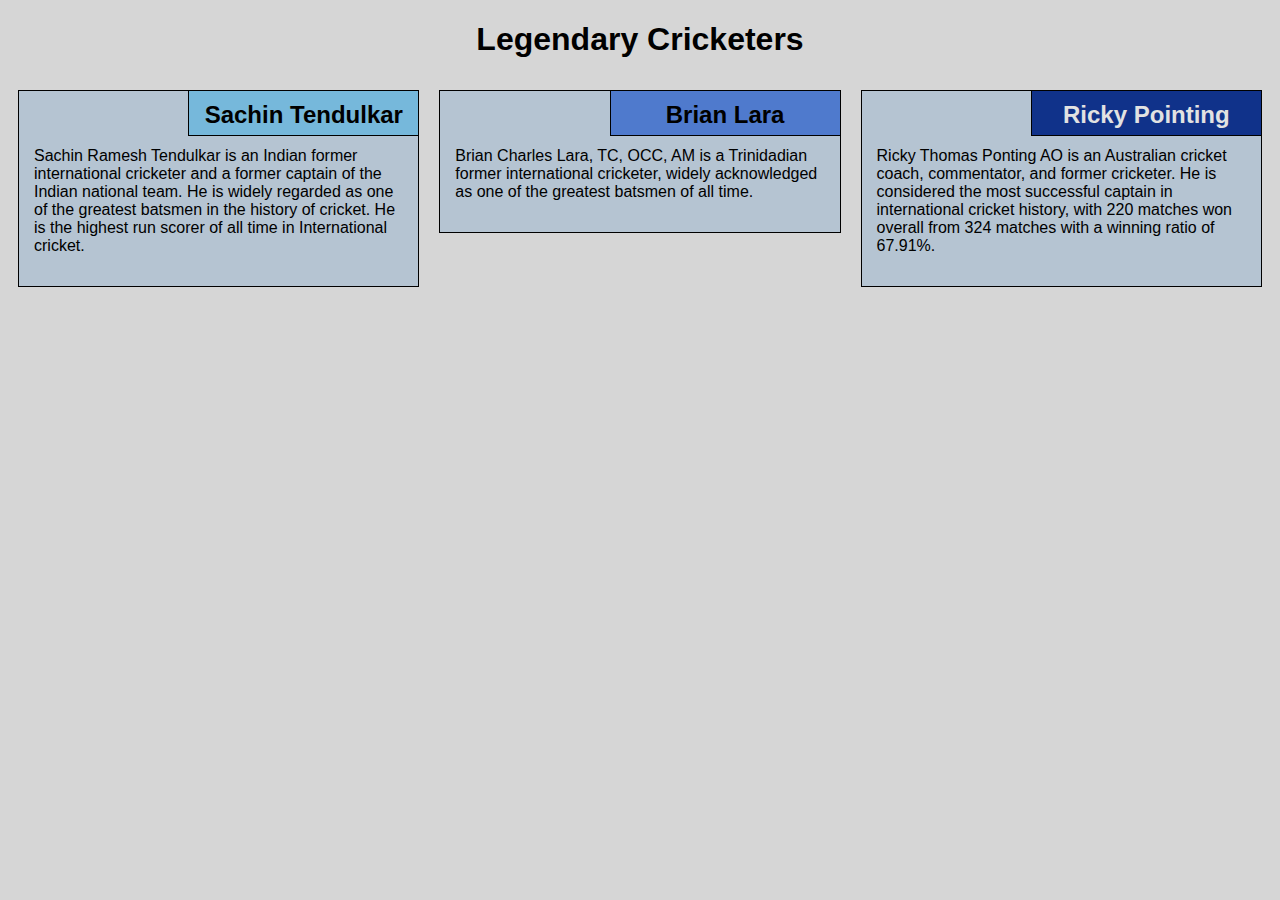
<file: module2_solution/index.html>
<!DOCTYPE html>
<html lang="en">

<head>
    <meta charset="utf-8">
    <meta name="viewport" content="width=device-width, initial-scale=1">
    <title>Assignment Solution for Module 2</title>
    <link rel="stylesheet" href="css/style.css">
</head>

<body>
    <h1>Legendary Cricketers</h1>
    <div class="row">
        <div class="col-lg-4 col-md-6 col-sm-12">
            <section class="sachin">
                <h2>Sachin Tendulkar</h2>
                <p>
                    Sachin Ramesh Tendulkar is an Indian former international cricketer and a former captain of the
                    Indian national team. He is widely regarded as one of the greatest batsmen in the history of
                    cricket. He is the highest run scorer of all time in International cricket.
                </p>
            </section>
        </div>
        <div class="col-lg-4 col-md-6 col-sm-12">
            <section class="lara">
                <h2>Brian Lara</h2>
                <p>
                    Brian Charles Lara, TC, OCC, AM is a Trinidadian former international cricketer, widely acknowledged
                    as one of the greatest batsmen of all time.
                </p>
            </section>
        </div>
        <div class="col-lg-4 col-md-12 col-sm-12">
            <section class="pointing">
                <h2>Ricky Pointing</h2>
                <p>
                    Ricky Thomas Ponting AO is an Australian cricket coach, commentator, and former cricketer. He is
                    considered the most successful captain in international cricket history, with 220 matches won
                    overall from 324 matches with a winning ratio of 67.91%.
                </p>
            </section>
        </div>
    </div>
</body>

</html>
</file>
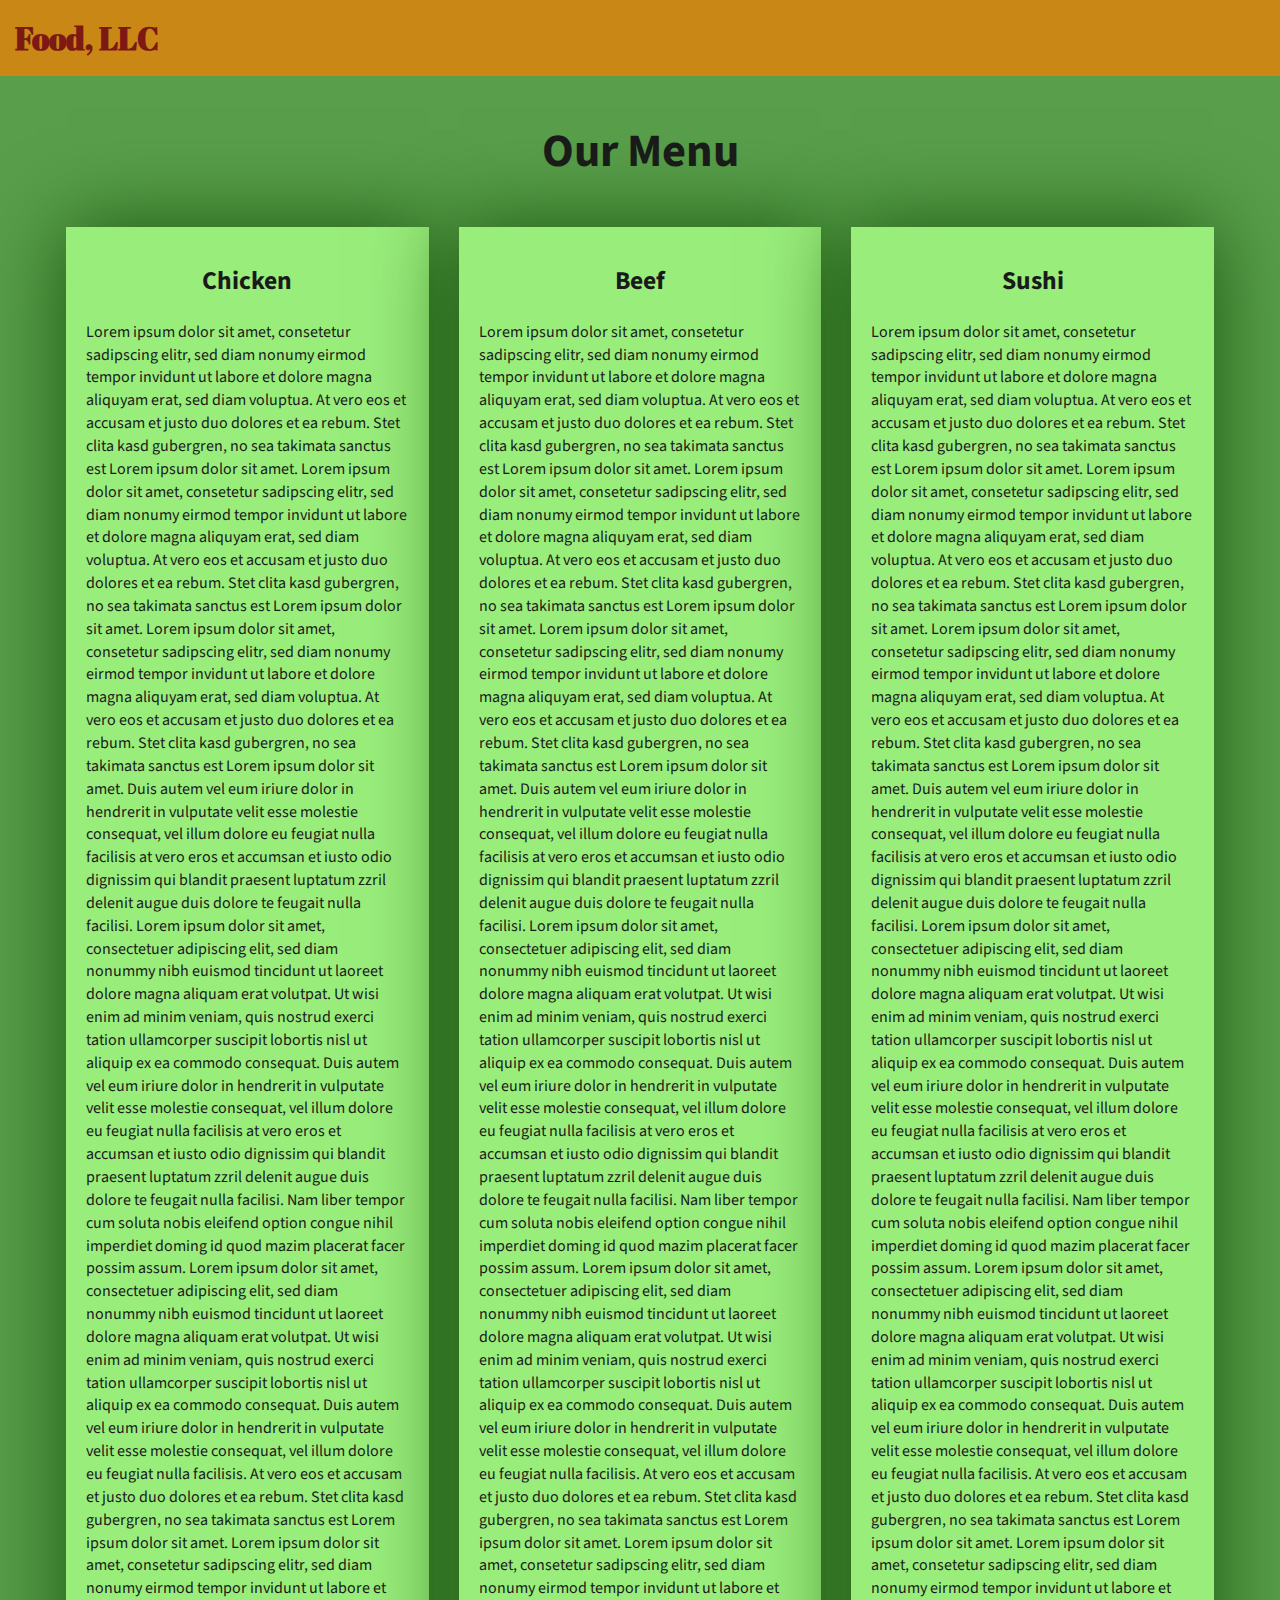
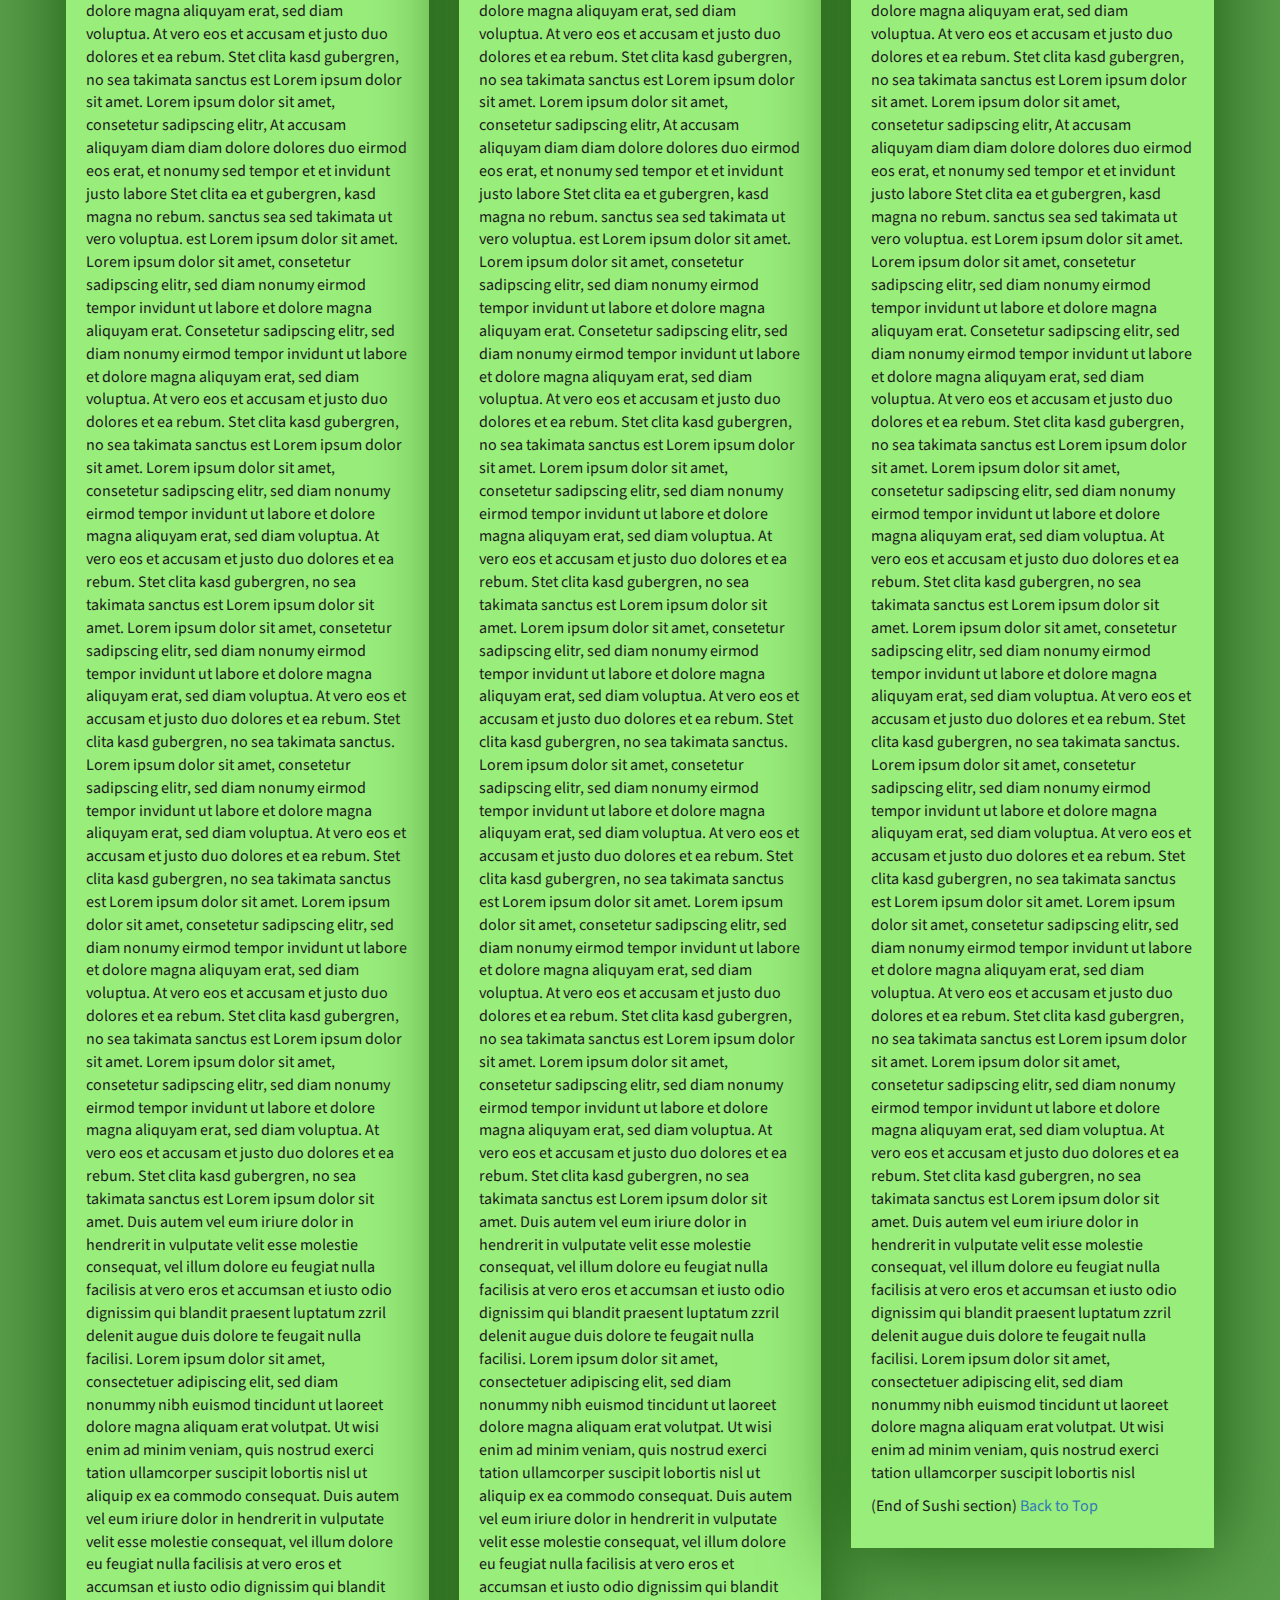
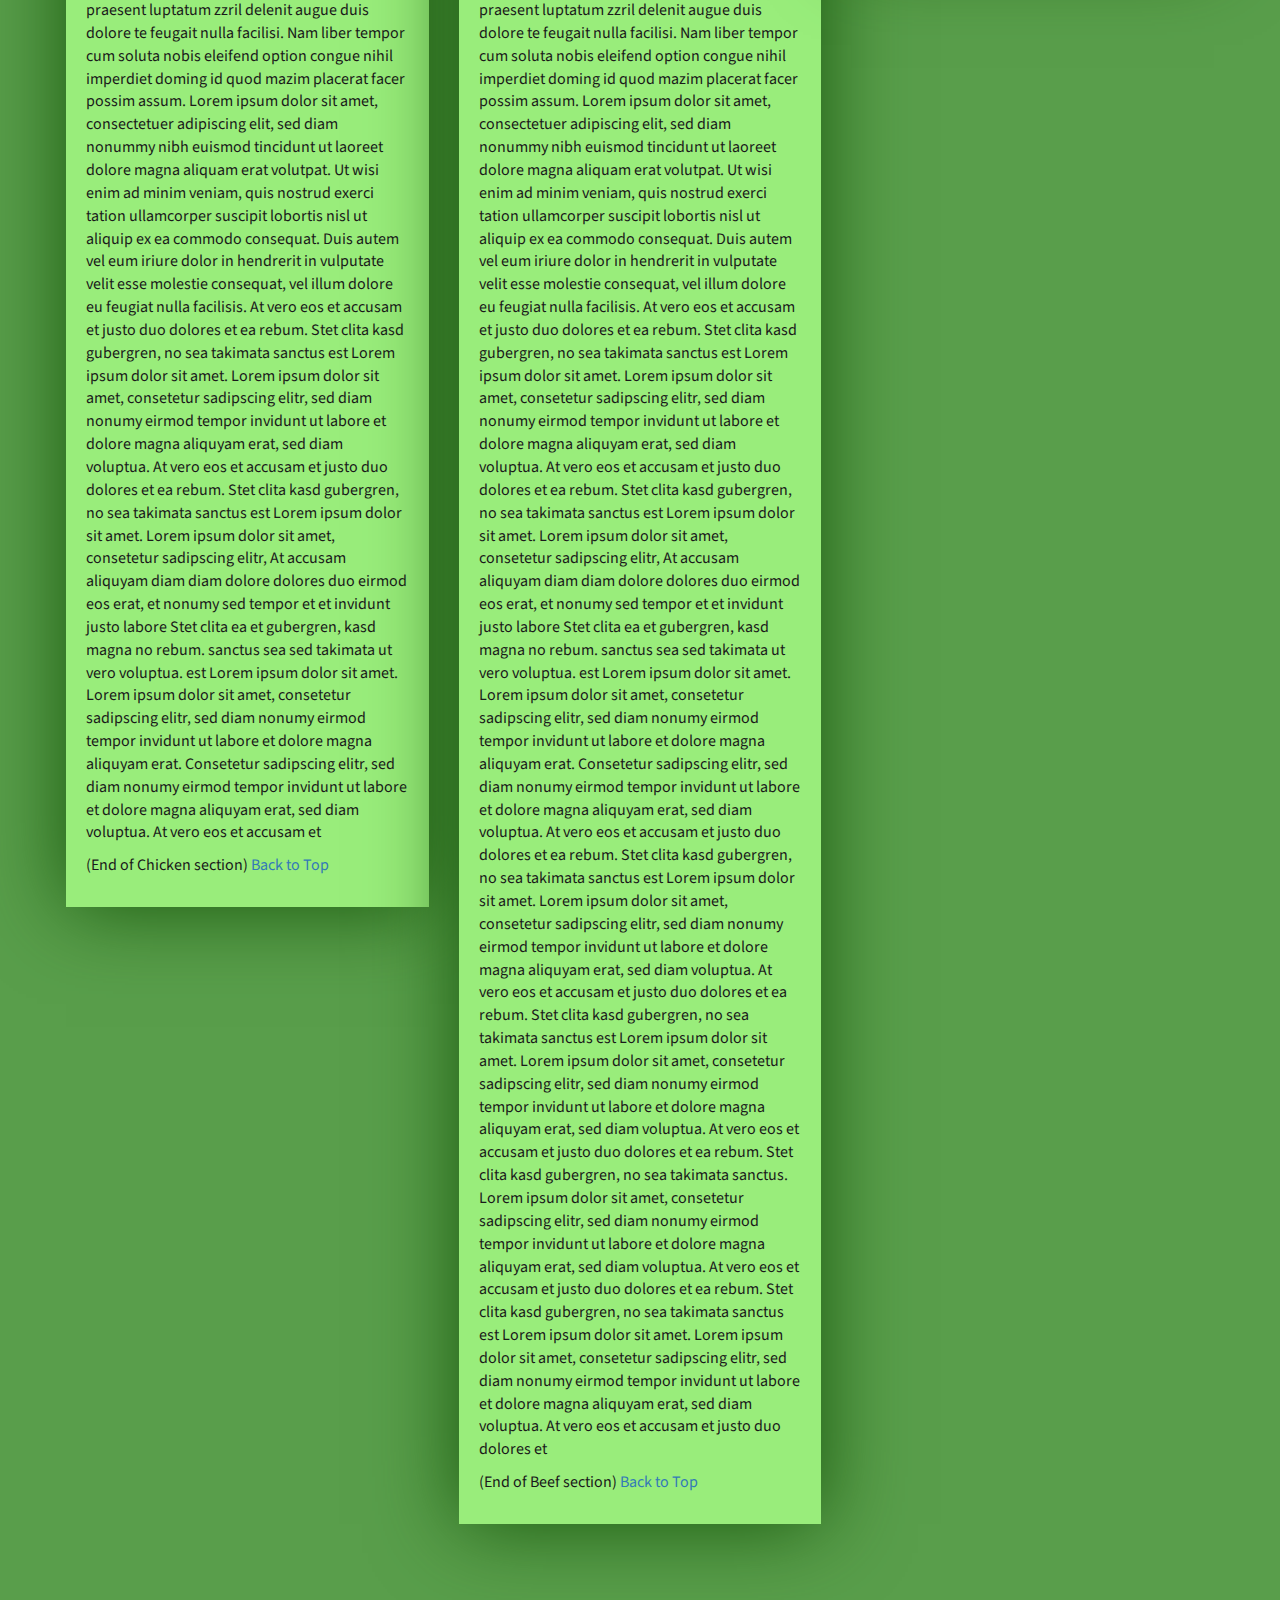
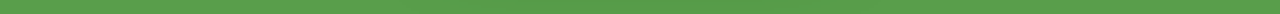
<file: module3_solution/index.html>
<!DOCTYPE html>
<html lang="zxx">

<head>
    <meta charset="utf-8">
    <meta http-equiv="X-UA-Compatible" content="IE=edge">
    <meta name="viewport" content="width=device-width, initial-scale=1">
    <title>Assignment Solution for Module 3</title>
    <link rel="stylesheet" href="css/bootstrap.min.css">
    <link rel="stylesheet" href="css/styles.css">
    <link href="https://fonts.googleapis.com/css?family=Source+Sans+Pro" rel="stylesheet">
    <link href="https://fonts.googleapis.com/css?family=Abril+Fatface" rel="stylesheet">

    <!-- HTML5 shim and Respond.js for IE8 support of HTML5 elements and media queries -->
    <!-- WARNING: Respond.js doesn't work if you view the page via file:// -->
    <!--[if lt IE 9]>
      <script src="https://oss.maxcdn.com/html5shiv/3.7.2/html5shiv.min.js"></script>
      <script src="https://oss.maxcdn.com/respond/1.4.2/respond.min.js"></script>
    <![endif]-->
</head>

<body>
    <header>
        <nav id="header-nav" class="navbar navbar-default">
            <div class="container-fluid">
                <div class="navbar-header">
                    <div class="navbar-brand">
                        <a href="index.html"><h1>Food, LLC</h1></a>
                    </div>

                    <button type="button" class="navbar-toggle collapsed visible-xs" data-toggle="collapse" data-target="#collapsable-nav" aria-expanded="false">
                        <span class="sr-only">Toggle navigation</span>
                        <span class="icon-bar"></span>
                        <span class="icon-bar"></span>
                        <span class="icon-bar"></span>
                    </button>
                </div>

                <div id="collapsable-nav" class="collapse navbar-collapse">
                    <ul id="nav-list" class="nav navbar-nav navbar-right visible-xs text-center">
                        <li>
                            <a href="#chicken-tile"><br class="hidden-xs"> Chicken</a>
                        </li>
                        <li>
                            <a href="#beef-tile"><br class="hidden-xs"> Beef</a>
                        </li>
                        <li>
                            <a href="#sushi-tile"><br class="hidden-xs"> Sushi</a>
                        </li>
                    </ul>
                </div>
            </div>
        </nav>
    </header>

    <div id="main-content" class="container">
        <h2 id="top-heading" class="text-center">Our Menu</h2>
        <div id="home-tiles" class="row">
            <div class="col-md-4 col-sm-6 col-xs-12">
                <div id="chicken-tile">
                    <section>
                        <h3 class="text-center">Chicken</h3>
                        <p>
                            Lorem ipsum dolor sit amet, consetetur sadipscing elitr, sed diam nonumy eirmod tempor invidunt ut labore et dolore magna aliquyam erat, sed diam voluptua. At vero eos et accusam et justo duo dolores et ea rebum. Stet clita kasd gubergren, no sea takimata
                            sanctus est Lorem ipsum dolor sit amet. Lorem ipsum dolor sit amet, consetetur sadipscing elitr, sed diam nonumy eirmod tempor invidunt ut labore et dolore magna aliquyam erat, sed diam voluptua. At vero eos et accusam et justo
                            duo dolores et ea rebum. Stet clita kasd gubergren, no sea takimata sanctus est Lorem ipsum dolor sit amet. Lorem ipsum dolor sit amet, consetetur sadipscing elitr, sed diam nonumy eirmod tempor invidunt ut labore et dolore
                            magna aliquyam erat, sed diam voluptua. At vero eos et accusam et justo duo dolores et ea rebum. Stet clita kasd gubergren, no sea takimata sanctus est Lorem ipsum dolor sit amet. Duis autem vel eum iriure dolor in hendrerit
                            in vulputate velit esse molestie consequat, vel illum dolore eu feugiat nulla facilisis at vero eros et accumsan et iusto odio dignissim qui blandit praesent luptatum zzril delenit augue duis dolore te feugait nulla facilisi.
                            Lorem ipsum dolor sit amet, consectetuer adipiscing elit, sed diam nonummy nibh euismod tincidunt ut laoreet dolore magna aliquam erat volutpat. Ut wisi enim ad minim veniam, quis nostrud exerci tation ullamcorper suscipit
                            lobortis nisl ut aliquip ex ea commodo consequat. Duis autem vel eum iriure dolor in hendrerit in vulputate velit esse molestie consequat, vel illum dolore eu feugiat nulla facilisis at vero eros et accumsan et iusto odio dignissim
                            qui blandit praesent luptatum zzril delenit augue duis dolore te feugait nulla facilisi. Nam liber tempor cum soluta nobis eleifend option congue nihil imperdiet doming id quod mazim placerat facer possim assum. Lorem ipsum
                            dolor sit amet, consectetuer adipiscing elit, sed diam nonummy nibh euismod tincidunt ut laoreet dolore magna aliquam erat volutpat. Ut wisi enim ad minim veniam, quis nostrud exerci tation ullamcorper suscipit lobortis nisl
                            ut aliquip ex ea commodo consequat. Duis autem vel eum iriure dolor in hendrerit in vulputate velit esse molestie consequat, vel illum dolore eu feugiat nulla facilisis. At vero eos et accusam et justo duo dolores et ea rebum.
                            Stet clita kasd gubergren, no sea takimata sanctus est Lorem ipsum dolor sit amet. Lorem ipsum dolor sit amet, consetetur sadipscing elitr, sed diam nonumy eirmod tempor invidunt ut labore et dolore magna aliquyam erat, sed
                            diam voluptua. At vero eos et accusam et justo duo dolores et ea rebum. Stet clita kasd gubergren, no sea takimata sanctus est Lorem ipsum dolor sit amet. Lorem ipsum dolor sit amet, consetetur sadipscing elitr, At accusam
                            aliquyam diam diam dolore dolores duo eirmod eos erat, et nonumy sed tempor et et invidunt justo labore Stet clita ea et gubergren, kasd magna no rebum. sanctus sea sed takimata ut vero voluptua. est Lorem ipsum dolor sit amet.
                            Lorem ipsum dolor sit amet, consetetur sadipscing elitr, sed diam nonumy eirmod tempor invidunt ut labore et dolore magna aliquyam erat. Consetetur sadipscing elitr, sed diam nonumy eirmod tempor invidunt ut labore et dolore
                            magna aliquyam erat, sed diam voluptua. At vero eos et accusam et justo duo dolores et ea rebum. Stet clita kasd gubergren, no sea takimata sanctus est Lorem ipsum dolor sit amet. Lorem ipsum dolor sit amet, consetetur sadipscing
                            elitr, sed diam nonumy eirmod tempor invidunt ut labore et dolore magna aliquyam erat, sed diam voluptua. At vero eos et accusam et justo duo dolores et ea rebum. Stet clita kasd gubergren, no sea takimata sanctus est Lorem
                            ipsum dolor sit amet. Lorem ipsum dolor sit amet, consetetur sadipscing elitr, sed diam nonumy eirmod tempor invidunt ut labore et dolore magna aliquyam erat, sed diam voluptua. At vero eos et accusam et justo duo dolores et
                            ea rebum. Stet clita kasd gubergren, no sea takimata sanctus. Lorem ipsum dolor sit amet, consetetur sadipscing elitr, sed diam nonumy eirmod tempor invidunt ut labore et dolore magna aliquyam erat, sed diam voluptua. At vero
                            eos et accusam et justo duo dolores et ea rebum. Stet clita kasd gubergren, no sea takimata sanctus est Lorem ipsum dolor sit amet. Lorem ipsum dolor sit amet, consetetur sadipscing elitr, sed diam nonumy eirmod tempor invidunt
                            ut labore et dolore magna aliquyam erat, sed diam voluptua. At vero eos et accusam et justo duo dolores et ea rebum. Stet clita kasd gubergren, no sea takimata sanctus est Lorem ipsum dolor sit amet. Lorem ipsum dolor sit amet,
                            consetetur sadipscing elitr, sed diam nonumy eirmod tempor invidunt ut labore et dolore magna aliquyam erat, sed diam voluptua. At vero eos et accusam et justo duo dolores et ea rebum. Stet clita kasd gubergren, no sea takimata
                            sanctus est Lorem ipsum dolor sit amet. Duis autem vel eum iriure dolor in hendrerit in vulputate velit esse molestie consequat, vel illum dolore eu feugiat nulla facilisis at vero eros et accumsan et iusto odio dignissim qui
                            blandit praesent luptatum zzril delenit augue duis dolore te feugait nulla facilisi. Lorem ipsum dolor sit amet, consectetuer adipiscing elit, sed diam nonummy nibh euismod tincidunt ut laoreet dolore magna aliquam erat volutpat.
                            Ut wisi enim ad minim veniam, quis nostrud exerci tation ullamcorper suscipit lobortis nisl ut aliquip ex ea commodo consequat. Duis autem vel eum iriure dolor in hendrerit in vulputate velit esse molestie consequat, vel illum
                            dolore eu feugiat nulla facilisis at vero eros et accumsan et iusto odio dignissim qui blandit praesent luptatum zzril delenit augue duis dolore te feugait nulla facilisi. Nam liber tempor cum soluta nobis eleifend option congue
                            nihil imperdiet doming id quod mazim placerat facer possim assum. Lorem ipsum dolor sit amet, consectetuer adipiscing elit, sed diam nonummy nibh euismod tincidunt ut laoreet dolore magna aliquam erat volutpat. Ut wisi enim
                            ad minim veniam, quis nostrud exerci tation ullamcorper suscipit lobortis nisl ut aliquip ex ea commodo consequat. Duis autem vel eum iriure dolor in hendrerit in vulputate velit esse molestie consequat, vel illum dolore eu
                            feugiat nulla facilisis. At vero eos et accusam et justo duo dolores et ea rebum. Stet clita kasd gubergren, no sea takimata sanctus est Lorem ipsum dolor sit amet. Lorem ipsum dolor sit amet, consetetur sadipscing elitr, sed
                            diam nonumy eirmod tempor invidunt ut labore et dolore magna aliquyam erat, sed diam voluptua. At vero eos et accusam et justo duo dolores et ea rebum. Stet clita kasd gubergren, no sea takimata sanctus est Lorem ipsum dolor
                            sit amet. Lorem ipsum dolor sit amet, consetetur sadipscing elitr, At accusam aliquyam diam diam dolore dolores duo eirmod eos erat, et nonumy sed tempor et et invidunt justo labore Stet clita ea et gubergren, kasd magna no
                            rebum. sanctus sea sed takimata ut vero voluptua. est Lorem ipsum dolor sit amet. Lorem ipsum dolor sit amet, consetetur sadipscing elitr, sed diam nonumy eirmod tempor invidunt ut labore et dolore magna aliquyam erat. Consetetur
                            sadipscing elitr, sed diam nonumy eirmod tempor invidunt ut labore et dolore magna aliquyam erat, sed diam voluptua. At vero eos et accusam et
                        </p>
                        <p>
                            (End of Chicken section) <a href="#top-heading">Back to Top</a>
                        </p>
                    </section>
                </div>
            </div>
            <div class="col-md-4 col-sm-6 col-xs-12">
                <div id="beef-tile">
                    <section>
                        <h3 class="text-center">Beef</h3>
                        <p>
                            Lorem ipsum dolor sit amet, consetetur sadipscing elitr, sed diam nonumy eirmod tempor invidunt ut labore et dolore magna aliquyam erat, sed diam voluptua. At vero eos et accusam et justo duo dolores et ea rebum. Stet clita kasd gubergren, no sea takimata
                            sanctus est Lorem ipsum dolor sit amet. Lorem ipsum dolor sit amet, consetetur sadipscing elitr, sed diam nonumy eirmod tempor invidunt ut labore et dolore magna aliquyam erat, sed diam voluptua. At vero eos et accusam et justo
                            duo dolores et ea rebum. Stet clita kasd gubergren, no sea takimata sanctus est Lorem ipsum dolor sit amet. Lorem ipsum dolor sit amet, consetetur sadipscing elitr, sed diam nonumy eirmod tempor invidunt ut labore et dolore
                            magna aliquyam erat, sed diam voluptua. At vero eos et accusam et justo duo dolores et ea rebum. Stet clita kasd gubergren, no sea takimata sanctus est Lorem ipsum dolor sit amet. Duis autem vel eum iriure dolor in hendrerit
                            in vulputate velit esse molestie consequat, vel illum dolore eu feugiat nulla facilisis at vero eros et accumsan et iusto odio dignissim qui blandit praesent luptatum zzril delenit augue duis dolore te feugait nulla facilisi.
                            Lorem ipsum dolor sit amet, consectetuer adipiscing elit, sed diam nonummy nibh euismod tincidunt ut laoreet dolore magna aliquam erat volutpat. Ut wisi enim ad minim veniam, quis nostrud exerci tation ullamcorper suscipit
                            lobortis nisl ut aliquip ex ea commodo consequat. Duis autem vel eum iriure dolor in hendrerit in vulputate velit esse molestie consequat, vel illum dolore eu feugiat nulla facilisis at vero eros et accumsan et iusto odio dignissim
                            qui blandit praesent luptatum zzril delenit augue duis dolore te feugait nulla facilisi. Nam liber tempor cum soluta nobis eleifend option congue nihil imperdiet doming id quod mazim placerat facer possim assum. Lorem ipsum
                            dolor sit amet, consectetuer adipiscing elit, sed diam nonummy nibh euismod tincidunt ut laoreet dolore magna aliquam erat volutpat. Ut wisi enim ad minim veniam, quis nostrud exerci tation ullamcorper suscipit lobortis nisl
                            ut aliquip ex ea commodo consequat. Duis autem vel eum iriure dolor in hendrerit in vulputate velit esse molestie consequat, vel illum dolore eu feugiat nulla facilisis. At vero eos et accusam et justo duo dolores et ea rebum.
                            Stet clita kasd gubergren, no sea takimata sanctus est Lorem ipsum dolor sit amet. Lorem ipsum dolor sit amet, consetetur sadipscing elitr, sed diam nonumy eirmod tempor invidunt ut labore et dolore magna aliquyam erat, sed
                            diam voluptua. At vero eos et accusam et justo duo dolores et ea rebum. Stet clita kasd gubergren, no sea takimata sanctus est Lorem ipsum dolor sit amet. Lorem ipsum dolor sit amet, consetetur sadipscing elitr, At accusam
                            aliquyam diam diam dolore dolores duo eirmod eos erat, et nonumy sed tempor et et invidunt justo labore Stet clita ea et gubergren, kasd magna no rebum. sanctus sea sed takimata ut vero voluptua. est Lorem ipsum dolor sit amet.
                            Lorem ipsum dolor sit amet, consetetur sadipscing elitr, sed diam nonumy eirmod tempor invidunt ut labore et dolore magna aliquyam erat. Consetetur sadipscing elitr, sed diam nonumy eirmod tempor invidunt ut labore et dolore
                            magna aliquyam erat, sed diam voluptua. At vero eos et accusam et justo duo dolores et ea rebum. Stet clita kasd gubergren, no sea takimata sanctus est Lorem ipsum dolor sit amet. Lorem ipsum dolor sit amet, consetetur sadipscing
                            elitr, sed diam nonumy eirmod tempor invidunt ut labore et dolore magna aliquyam erat, sed diam voluptua. At vero eos et accusam et justo duo dolores et ea rebum. Stet clita kasd gubergren, no sea takimata sanctus est Lorem
                            ipsum dolor sit amet. Lorem ipsum dolor sit amet, consetetur sadipscing elitr, sed diam nonumy eirmod tempor invidunt ut labore et dolore magna aliquyam erat, sed diam voluptua. At vero eos et accusam et justo duo dolores et
                            ea rebum. Stet clita kasd gubergren, no sea takimata sanctus. Lorem ipsum dolor sit amet, consetetur sadipscing elitr, sed diam nonumy eirmod tempor invidunt ut labore et dolore magna aliquyam erat, sed diam voluptua. At vero
                            eos et accusam et justo duo dolores et ea rebum. Stet clita kasd gubergren, no sea takimata sanctus est Lorem ipsum dolor sit amet. Lorem ipsum dolor sit amet, consetetur sadipscing elitr, sed diam nonumy eirmod tempor invidunt
                            ut labore et dolore magna aliquyam erat, sed diam voluptua. At vero eos et accusam et justo duo dolores et ea rebum. Stet clita kasd gubergren, no sea takimata sanctus est Lorem ipsum dolor sit amet. Lorem ipsum dolor sit amet,
                            consetetur sadipscing elitr, sed diam nonumy eirmod tempor invidunt ut labore et dolore magna aliquyam erat, sed diam voluptua. At vero eos et accusam et justo duo dolores et ea rebum. Stet clita kasd gubergren, no sea takimata
                            sanctus est Lorem ipsum dolor sit amet. Duis autem vel eum iriure dolor in hendrerit in vulputate velit esse molestie consequat, vel illum dolore eu feugiat nulla facilisis at vero eros et accumsan et iusto odio dignissim qui
                            blandit praesent luptatum zzril delenit augue duis dolore te feugait nulla facilisi. Lorem ipsum dolor sit amet, consectetuer adipiscing elit, sed diam nonummy nibh euismod tincidunt ut laoreet dolore magna aliquam erat volutpat.
                            Ut wisi enim ad minim veniam, quis nostrud exerci tation ullamcorper suscipit lobortis nisl ut aliquip ex ea commodo consequat. Duis autem vel eum iriure dolor in hendrerit in vulputate velit esse molestie consequat, vel illum
                            dolore eu feugiat nulla facilisis at vero eros et accumsan et iusto odio dignissim qui blandit praesent luptatum zzril delenit augue duis dolore te feugait nulla facilisi. Nam liber tempor cum soluta nobis eleifend option congue
                            nihil imperdiet doming id quod mazim placerat facer possim assum. Lorem ipsum dolor sit amet, consectetuer adipiscing elit, sed diam nonummy nibh euismod tincidunt ut laoreet dolore magna aliquam erat volutpat. Ut wisi enim
                            ad minim veniam, quis nostrud exerci tation ullamcorper suscipit lobortis nisl ut aliquip ex ea commodo consequat. Duis autem vel eum iriure dolor in hendrerit in vulputate velit esse molestie consequat, vel illum dolore eu
                            feugiat nulla facilisis. At vero eos et accusam et justo duo dolores et ea rebum. Stet clita kasd gubergren, no sea takimata sanctus est Lorem ipsum dolor sit amet. Lorem ipsum dolor sit amet, consetetur sadipscing elitr, sed
                            diam nonumy eirmod tempor invidunt ut labore et dolore magna aliquyam erat, sed diam voluptua. At vero eos et accusam et justo duo dolores et ea rebum. Stet clita kasd gubergren, no sea takimata sanctus est Lorem ipsum dolor
                            sit amet. Lorem ipsum dolor sit amet, consetetur sadipscing elitr, At accusam aliquyam diam diam dolore dolores duo eirmod eos erat, et nonumy sed tempor et et invidunt justo labore Stet clita ea et gubergren, kasd magna no
                            rebum. sanctus sea sed takimata ut vero voluptua. est Lorem ipsum dolor sit amet. Lorem ipsum dolor sit amet, consetetur sadipscing elitr, sed diam nonumy eirmod tempor invidunt ut labore et dolore magna aliquyam erat. Consetetur
                            sadipscing elitr, sed diam nonumy eirmod tempor invidunt ut labore et dolore magna aliquyam erat, sed diam voluptua. At vero eos et accusam et justo duo dolores et ea rebum. Stet clita kasd gubergren, no sea takimata sanctus
                            est Lorem ipsum dolor sit amet. Lorem ipsum dolor sit amet, consetetur sadipscing elitr, sed diam nonumy eirmod tempor invidunt ut labore et dolore magna aliquyam erat, sed diam voluptua. At vero eos et accusam et justo duo
                            dolores et ea rebum. Stet clita kasd gubergren, no sea takimata sanctus est Lorem ipsum dolor sit amet. Lorem ipsum dolor sit amet, consetetur sadipscing elitr, sed diam nonumy eirmod tempor invidunt ut labore et dolore magna
                            aliquyam erat, sed diam voluptua. At vero eos et accusam et justo duo dolores et ea rebum. Stet clita kasd gubergren, no sea takimata sanctus. Lorem ipsum dolor sit amet, consetetur sadipscing elitr, sed diam nonumy eirmod
                            tempor invidunt ut labore et dolore magna aliquyam erat, sed diam voluptua. At vero eos et accusam et justo duo dolores et ea rebum. Stet clita kasd gubergren, no sea takimata sanctus est Lorem ipsum dolor sit amet. Lorem ipsum
                            dolor sit amet, consetetur sadipscing elitr, sed diam nonumy eirmod tempor invidunt ut labore et dolore magna aliquyam erat, sed diam voluptua. At vero eos et accusam et justo duo dolores et
                        </p>
                        <p>
                            (End of Beef section) <a href="#top-heading">Back to Top</a>
                        </p>
                    </section>
                </div>
            </div>
            <div class="col-md-4 col-sm-12 col-xs-12">
                <div id="sushi-tile">
                    <section>
                        <h3 class="text-center">Sushi</h3>
                        <p>
                            Lorem ipsum dolor sit amet, consetetur sadipscing elitr, sed diam nonumy eirmod tempor invidunt ut labore et dolore magna aliquyam erat, sed diam voluptua. At vero eos et accusam et justo duo dolores et ea rebum. Stet clita kasd gubergren, no sea takimata
                            sanctus est Lorem ipsum dolor sit amet. Lorem ipsum dolor sit amet, consetetur sadipscing elitr, sed diam nonumy eirmod tempor invidunt ut labore et dolore magna aliquyam erat, sed diam voluptua. At vero eos et accusam et justo
                            duo dolores et ea rebum. Stet clita kasd gubergren, no sea takimata sanctus est Lorem ipsum dolor sit amet. Lorem ipsum dolor sit amet, consetetur sadipscing elitr, sed diam nonumy eirmod tempor invidunt ut labore et dolore
                            magna aliquyam erat, sed diam voluptua. At vero eos et accusam et justo duo dolores et ea rebum. Stet clita kasd gubergren, no sea takimata sanctus est Lorem ipsum dolor sit amet. Duis autem vel eum iriure dolor in hendrerit
                            in vulputate velit esse molestie consequat, vel illum dolore eu feugiat nulla facilisis at vero eros et accumsan et iusto odio dignissim qui blandit praesent luptatum zzril delenit augue duis dolore te feugait nulla facilisi.
                            Lorem ipsum dolor sit amet, consectetuer adipiscing elit, sed diam nonummy nibh euismod tincidunt ut laoreet dolore magna aliquam erat volutpat. Ut wisi enim ad minim veniam, quis nostrud exerci tation ullamcorper suscipit
                            lobortis nisl ut aliquip ex ea commodo consequat. Duis autem vel eum iriure dolor in hendrerit in vulputate velit esse molestie consequat, vel illum dolore eu feugiat nulla facilisis at vero eros et accumsan et iusto odio dignissim
                            qui blandit praesent luptatum zzril delenit augue duis dolore te feugait nulla facilisi. Nam liber tempor cum soluta nobis eleifend option congue nihil imperdiet doming id quod mazim placerat facer possim assum. Lorem ipsum
                            dolor sit amet, consectetuer adipiscing elit, sed diam nonummy nibh euismod tincidunt ut laoreet dolore magna aliquam erat volutpat. Ut wisi enim ad minim veniam, quis nostrud exerci tation ullamcorper suscipit lobortis nisl
                            ut aliquip ex ea commodo consequat. Duis autem vel eum iriure dolor in hendrerit in vulputate velit esse molestie consequat, vel illum dolore eu feugiat nulla facilisis. At vero eos et accusam et justo duo dolores et ea rebum.
                            Stet clita kasd gubergren, no sea takimata sanctus est Lorem ipsum dolor sit amet. Lorem ipsum dolor sit amet, consetetur sadipscing elitr, sed diam nonumy eirmod tempor invidunt ut labore et dolore magna aliquyam erat, sed
                            diam voluptua. At vero eos et accusam et justo duo dolores et ea rebum. Stet clita kasd gubergren, no sea takimata sanctus est Lorem ipsum dolor sit amet. Lorem ipsum dolor sit amet, consetetur sadipscing elitr, At accusam
                            aliquyam diam diam dolore dolores duo eirmod eos erat, et nonumy sed tempor et et invidunt justo labore Stet clita ea et gubergren, kasd magna no rebum. sanctus sea sed takimata ut vero voluptua. est Lorem ipsum dolor sit amet.
                            Lorem ipsum dolor sit amet, consetetur sadipscing elitr, sed diam nonumy eirmod tempor invidunt ut labore et dolore magna aliquyam erat. Consetetur sadipscing elitr, sed diam nonumy eirmod tempor invidunt ut labore et dolore
                            magna aliquyam erat, sed diam voluptua. At vero eos et accusam et justo duo dolores et ea rebum. Stet clita kasd gubergren, no sea takimata sanctus est Lorem ipsum dolor sit amet. Lorem ipsum dolor sit amet, consetetur sadipscing
                            elitr, sed diam nonumy eirmod tempor invidunt ut labore et dolore magna aliquyam erat, sed diam voluptua. At vero eos et accusam et justo duo dolores et ea rebum. Stet clita kasd gubergren, no sea takimata sanctus est Lorem
                            ipsum dolor sit amet. Lorem ipsum dolor sit amet, consetetur sadipscing elitr, sed diam nonumy eirmod tempor invidunt ut labore et dolore magna aliquyam erat, sed diam voluptua. At vero eos et accusam et justo duo dolores et
                            ea rebum. Stet clita kasd gubergren, no sea takimata sanctus. Lorem ipsum dolor sit amet, consetetur sadipscing elitr, sed diam nonumy eirmod tempor invidunt ut labore et dolore magna aliquyam erat, sed diam voluptua. At vero
                            eos et accusam et justo duo dolores et ea rebum. Stet clita kasd gubergren, no sea takimata sanctus est Lorem ipsum dolor sit amet. Lorem ipsum dolor sit amet, consetetur sadipscing elitr, sed diam nonumy eirmod tempor invidunt
                            ut labore et dolore magna aliquyam erat, sed diam voluptua. At vero eos et accusam et justo duo dolores et ea rebum. Stet clita kasd gubergren, no sea takimata sanctus est Lorem ipsum dolor sit amet. Lorem ipsum dolor sit amet,
                            consetetur sadipscing elitr, sed diam nonumy eirmod tempor invidunt ut labore et dolore magna aliquyam erat, sed diam voluptua. At vero eos et accusam et justo duo dolores et ea rebum. Stet clita kasd gubergren, no sea takimata
                            sanctus est Lorem ipsum dolor sit amet. Duis autem vel eum iriure dolor in hendrerit in vulputate velit esse molestie consequat, vel illum dolore eu feugiat nulla facilisis at vero eros et accumsan et iusto odio dignissim qui
                            blandit praesent luptatum zzril delenit augue duis dolore te feugait nulla facilisi. Lorem ipsum dolor sit amet, consectetuer adipiscing elit, sed diam nonummy nibh euismod tincidunt ut laoreet dolore magna aliquam erat volutpat.
                            Ut wisi enim ad minim veniam, quis nostrud exerci tation ullamcorper suscipit lobortis nisl
                        </p>
                        <p>
                            (End of Sushi section) <a href="#top-heading">Back to Top</a>
                        </p>
                    </section>
                </div>
            </div>
            <!-- <div class="clearfix visible-lg-block"></div> -->
        </div>
    </div>
    <div class="clearfix visible-lg-block"></div>


    <!-- jQuery (Bootstrap JS plugins depend on it) -->
    <script src="js/jquery-3.1.1.min.js"></script>
    <script src="js/bootstrap.min.js"></script>
    <!-- <script src="js/script.js"></script> -->

</body>

</html>
</file>
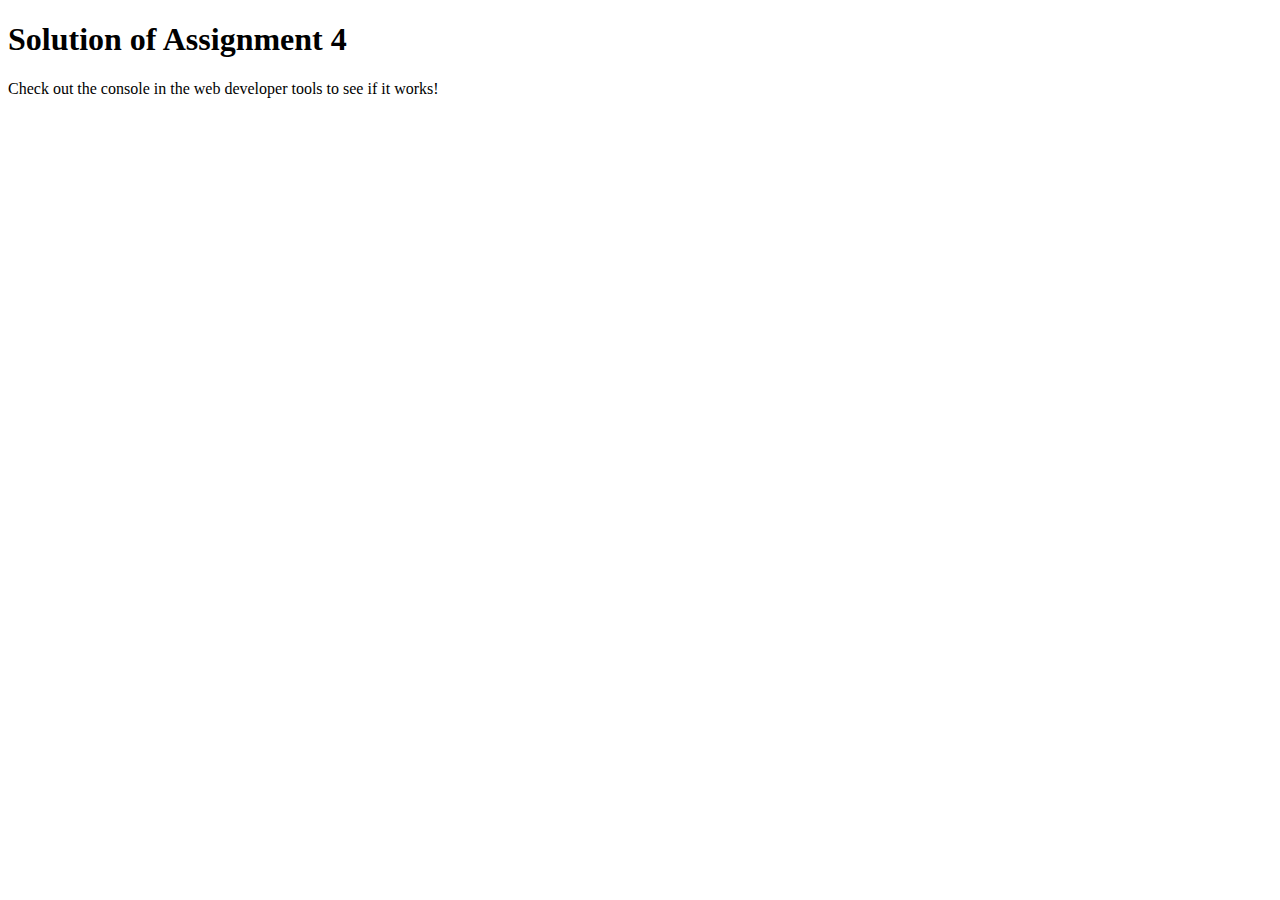
<file: module4_solution/index.html>
<!DOCTYPE html>
<html>

<head>
    <meta charset="utf-8">
    <title>Assignment Solution for Module 4</title>
    <script src="SpeakHello.js"></script>
    <script src="SpeakGoodBye.js"></script>
    <script src="script.js"></script>
</head>

<body>
    <h1>Solution of Assignment 4</h1>
    <p>Check out the console in the web developer tools to see if it works!</p>
</body>

</html>
</file>
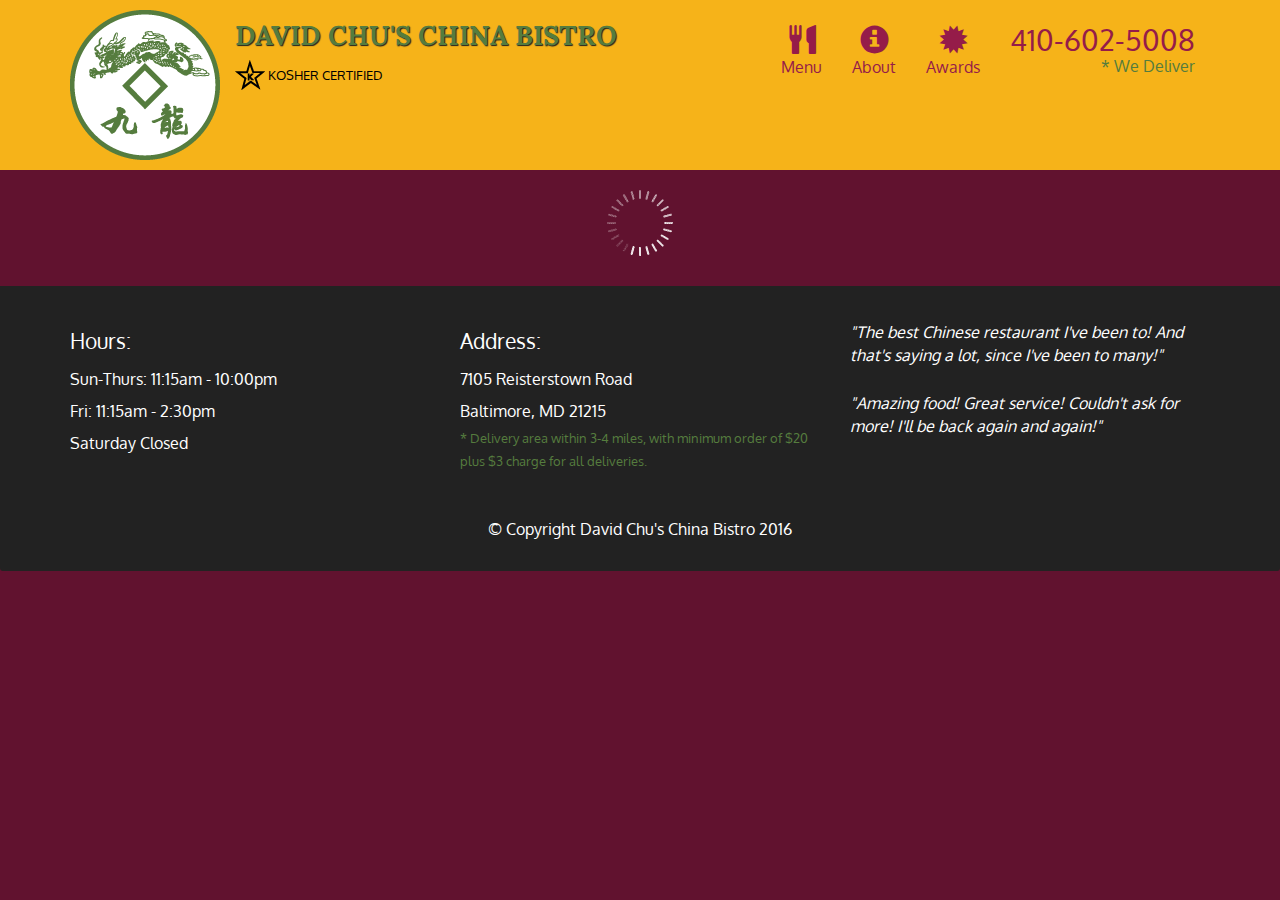
<file: module5_solution/index.html>
<!doctype html>
<html lang="en">
  <head>
    <meta charset="utf-8">
    <meta http-equiv="X-UA-Compatible" content="IE=edge">
    <meta name="viewport" content="width=device-width, initial-scale=1">
    <title>David Chu's China Bistro</title>
    <link rel="stylesheet" href="css/bootstrap.min.css">
    <link rel="stylesheet" href="css/styles.css">
    <link href='https://fonts.googleapis.com/css?family=Oxygen:400,300,700' rel='stylesheet' type='text/css'>
    <link href='https://fonts.googleapis.com/css?family=Lora' rel='stylesheet' type='text/css'>
  </head>
<body>
  <header>
    <nav id="header-nav" class="navbar navbar-default">
      <div class="container">
        <div class="navbar-header">
          <a href="index.html" class="pull-left visible-md visible-lg">
            <div id="logo-img" alt="Logo image"></div>
          </a>

          <div class="navbar-brand">
            <a href="index.html"><h1>David Chu's China Bistro</h1></a>
            <p>
              <img src="images/star-k-logo.png" alt="Kosher certification">
              <span>Kosher Certified</span>
            </p>
          </div>

          <button id="navbarToggle" type="button" class="navbar-toggle collapsed" data-toggle="collapse" data-target="#collapsable-nav" aria-expanded="false">
            <span class="sr-only">Toggle navigation</span>
            <span class="icon-bar"></span>
            <span class="icon-bar"></span>
            <span class="icon-bar"></span>
          </button>
        </div>
        
        <div id="collapsable-nav" class="collapse navbar-collapse">
           <ul id="nav-list" class="nav navbar-nav navbar-right">
            <li id="navHomeButton" class="visible-xs active">
              <a href="index.html">
                <span class="glyphicon glyphicon-home"></span> Home</a>
            </li>
            <li id="navMenuButton">
              <a href="#" onclick="$dc.loadMenuCategories();">
                <span class="glyphicon glyphicon-cutlery"></span><br class="hidden-xs"> Menu</a>
            </li>
            <li>
              <a href="#">
                <span class="glyphicon glyphicon-info-sign"></span><br class="hidden-xs"> About</a>
            </li>
            <li>
              <a href="#">
                <span class="glyphicon glyphicon-certificate"></span><br class="hidden-xs"> Awards</a>
            </li>
            <li id="phone" class="hidden-xs">
              <a href="tel:410-602-5008">
                <span>410-602-5008</span></a><div>* We Deliver</div>
            </li>
          </ul><!-- #nav-list -->
        </div><!-- .collapse .navbar-collapse -->
      </div><!-- .container -->
    </nav><!-- #header-nav -->
  </header>

  <div id="call-btn" class="visible-xs">
    <a class="btn" href="tel:410-602-5008">
    <span class="glyphicon glyphicon-earphone"></span>
    410-602-5008
    </a>
  </div>
  <div id="xs-deliver" class="text-center visible-xs">* We Deliver</div>

  <div id="main-content" class="container"></div>

  <footer class="panel-footer">
    <div class="container">
      <div class="row">
        <section id="hours" class="col-sm-4">
          <span>Hours:</span><br>
          Sun-Thurs: 11:15am - 10:00pm<br>
          Fri: 11:15am - 2:30pm<br>
          Saturday Closed
          <hr class="visible-xs">
        </section>
        <section id="address" class="col-sm-4">
          <span>Address:</span><br>
          7105 Reisterstown Road<br>
          Baltimore, MD 21215
          <p>* Delivery area within 3-4 miles, with minimum order of $20 plus $3 charge for all deliveries.</p>
          <hr class="visible-xs">
        </section>
        <section id="testimonials" class="col-sm-4">
          <p>"The best Chinese restaurant I've been to! And that's saying a lot, since I've been to many!"</p>
          <p>"Amazing food! Great service! Couldn't ask for more! I'll be back again and again!"</p>
        </section>
      </div>
      <div class="text-center">&copy; Copyright David Chu's China Bistro 2016</div>
    </div>
  </footer>

  <!-- jQuery (Bootstrap JS plugins depend on it) -->
  <script src="js/jquery-2.1.4.min.js"></script>
  <script src="js/bootstrap.min.js"></script>
  <script src="js/ajax-utils.js"></script>
  <script src="js/script.js"></script>
</body>
</html>
</file>
<file: module2_solution/css/style.css>
* {
    box-sizing: border-box;
    font-family: Helvetica;
}

body {
    background-color: #d6d6d6;
}

h1 {
    text-align: center;
    color: black;
}

section {
    border: 1px solid black;
    background-color: #b5c4d2;
    margin: 10px;
}

section>h2 {
    float: right;
    border-bottom: 1px solid black;
    border-left: 1px solid black;
    margin: 0;
    width: 230px;
    text-align: center;
    font-style: Times;
    font-size: 24px;
    font-weight: bold;
    height: 45px;
    padding-top: 10px;
}

section.sachin>h2 {
    background-color: #76b8db;
}

section.lara>h2 {
    background-color: #4f7acd;
}

section.pointing>h2 {
    color: #e2e2e2;
    background-color: #10328a;
}

section>p {
    padding: 40px 15px 15px 15px;
}

.row {
    width: 100%;
}


/* Desktop view options */

@media (min-width: 992px) {
    .col-lg-1, .col-lg-2, .col-lg-3, .col-lg-4, .col-lg-5, .col-lg-6, .col-lg-7, .col-lg-8, .col-lg-9, .col-lg-10, .col-lg-11, .col-lg-12 {
        float: left;
    }
    .col-lg-1 {
        width: 8.33%;
    }
    .col-lg-2 {
        width: 16.66%;
    }
    .col-lg-3 {
        width: 25%;
    }
    .col-lg-4 {
        width: 33.33%;
    }
    .col-lg-5 {
        width: 41.66%;
    }
    .col-lg-6 {
        width: 50%;
    }
    .col-lg-7 {
        width: 58.33%;
    }
    .col-lg-8 {
        width: 66.66%;
    }
    .col-lg-9 {
        width: 74.99%;
    }
    .col-lg-10 {
        width: 83.33%;
    }
    .col-lg-11 {
        width: 91.66%;
    }
    .col-lg-12 {
        width: 100%;
    }
}


/* Tablet view options */

@media (min-width: 768px) and (max-width: 991px) {
    .col-md-1, .col-md-2, .col-md-3, .col-md-4, .col-md-5, .col-md-6, .col-md-7, .col-md-8, .col-md-9, .col-md-10, .col-md-11, .col-md-12 {
        float: left;
    }
    .col-md-1 {
        width: 8.33%;
    }
    .col-md-2 {
        width: 16.66%;
    }
    .col-md-3 {
        width: 25%;
    }
    .col-md-4 {
        width: 33.33%;
    }
    .col-md-5 {
        width: 41.66%;
    }
    .col-md-6 {
        width: 50%;
    }
    .col-md-7 {
        width: 58.33%;
    }
    .col-md-8 {
        width: 66.66%;
    }
    .col-md-9 {
        width: 74.99%;
    }
    .col-md-10 {
        width: 83.33%;
    }
    .col-md-11 {
        width: 91.66%;
    }
    .col-md-12 {
        width: 100%;
    }
}


/* Mobile view options */

@media (max-width: 767px) {
    .col-sm-1, .col-sm-2, .col-sm-3, .col-sm-4, .col-sm-5, .col-sm-6, .col-sm-7, .col-sm-8, .col-sm-9, .col-sm-10, .col-sm-11, .col-sm-12 {
        float: left;
    }
    .col-sm-1 {
        width: 8.33%;
    }
    .col-sm-2 {
        width: 16.66%;
    }
    .col-sm-3 {
        width: 25%;
    }
    .col-sm-4 {
        width: 33.33%;
    }
    .col-sm-5 {
        width: 41.66%;
    }
    .col-sm-6 {
        width: 50%;
    }
    .col-sm-7 {
        width: 58.33%;
    }
    .col-sm-8 {
        width: 66.66%;
    }
    .col-sm-9 {
        width: 74.99%;
    }
    .col-sm-10 {
        width: 83.33%;
    }
    .col-sm-11 {
        width: 91.66%;
    }
    .col-sm-12 {
        width: 100%;
    }
}
</file>
<file: module3_solution/css/styles.css>
body {
    font-size: 16px;
    font-family: 'Source Sans Pro', sans-serif;
    color: #1a1a1a;
    background-color: #599e4b;
}


/** HEADER **/

#header-nav {
    background-color: #c98715;
    border-radius: 0;
    border: 0;
}

#header-nav button {
    margin-top: 22px;
}

.navbar-default .navbar-toggle:focus, .navbar-default .navbar-toggle:hover {
    background-color: #fce29e;
}

.navbar-collapse {
    border-top: 0;
}

.navbar-brand, .navbar-nav li a {
    line-height: 76px;
    height: 76px;
    padding-top: 0;
}

.navbar-brand h1 {
    color: #7d1913;
    font-family: 'Abril Fatface', cursive;
    font-weight: bolder;
    font-size: 1.8em;
}

.navbar-brand a:hover {
    text-decoration: none;
    text-shadow: 1px 1px 1px #fe9797;
}

#nav-list {
    background-color: #e4af34;
}

#nav-list a {
    /*text-align: center;*/
    font-weight: bolder;
    color: #282828;
    font-size: 1.2em;
}

#nav-list a:hover {
    color: #202020;
    background-color: #fce29e;
}

.navbar-header button.navbar-toggle, .navbar-header .icon-bar {
    border: 1px solid #7d1913;
}


/** END HEADER */


/** HOME PAGE **/

#main-content {
    width: 92%;
    margin-bottom: 30px;
}

#main-content h2 {
    font-size: 2.9em;
    font-weight: bold;
    margin-top: 30px;
    margin-bottom: 50px;
}

#main-content h3 {
    font-size: 1.6em;
    font-weight: bold;
    margin-bottom: 1em;
}

#chicken-tile, #beef-tile, #sushi-tile {
    width: 100%;
    padding: 20px;
    background-color: #99ed7b;
    margin-bottom: 60px;
    box-shadow: 0 0 80px #18580b;
}


/** END HOME PAGE **/
</file>
<file: module5_solution/css/styles.css>
body {
  font-size: 16px;
  color: #fff;
  background-color: #61122f;
  font-family: 'Oxygen', sans-serif;
}

/** HEADER **/
#header-nav {
  background-color: #f6b319;
  border-radius: 0;
  border: 0;
}

#logo-img {
  background: url('../images/restaurant-logo_large.png') no-repeat;
  width: 150px;
  height: 150px;
  margin: 10px 15px 10px 0;
}

.navbar-brand {
  padding-top: 25px;
}
.navbar-brand h1 { /* Restaurant name */
  font-family: 'Lora', serif;
  color: #557c3e;
  font-size: 1.5em;
  text-transform: uppercase;
  font-weight: bold;
  text-shadow: 1px 1px 1px #222;
  margin-top: 0;
  margin-bottom: 0;
  line-height: .75;
}
.navbar-brand a:hover, .navbar-brand a:focus {
  text-decoration: none;
}
.navbar-brand p { /* Kosher cert */
  color: #000;
  text-transform: uppercase;
  font-size: .7em;
  margin-top: 15px;
}
.navbar-brand p span { /* Star-K */
  vertical-align: middle;
}

#nav-list {
  margin-top: 10px;
}
#nav-list a {
  color: #951C49;
  text-align: center;
}
#nav-list a:hover {
  background: #E7E7E7;
}
#nav-list a span {
  font-size: 1.8em;
}

#phone {
  margin-top: 5px;
}
#phone a { /* Phone number */
  text-align: right;
  padding-bottom: 0;
}
#phone div { /* We Deliver */
  color: #557c3e;
  text-align: right;
  padding-right: 15px;
}

.navbar-header button.navbar-toggle, .navbar-header .icon-bar {
  border: 1px solid #61122f;
}
.navbar-header button.navbar-toggle {
  clear: both;
  margin-top: -30px;
}
/* END HEADER */

/* FOOTER */
.panel-footer {
  margin-top: 30px;
  padding-top: 35px;
  padding-bottom: 30px;
  background-color: #222;
  border-top: 0;
}
.panel-footer div.row {
  margin-bottom: 35px;
}
#hours, #address {
  line-height: 2;
}
#hours > span, #address > span {
  font-size: 1.3em;
}
#address p {
  color: #557c3e;
  font-size: .8em;
  line-height: 1.8;
}
#testimonials {
  font-style: italic;
}
#testimonials p:nth-child(2) {
  margin-top: 25px;
}
/* END FOOTER */



/* HOME PAGE */
.container .jumbotron {
  box-shadow: 0 0 50px #3F0C1F;
  border: 2px solid #3F0C1F;
}

#menu-tile, #specials-tile, #map-tile {
  height: 250px;
  width: 100%;
  margin-bottom: 15px;
  position: relative;
  border: 2px solid #3F0C1F;
  overflow: hidden;
}
#menu-tile:hover, #specials-tile:hover, #map-tile:hover {
  box-shadow: 0 1px 5px 1px #cccccc;
}
#menu-tile {
  background: url('../images/menu-tile.jpg') no-repeat;
  background-position: center;
}
#specials-tile {
  background: url('../images/specials-tile.jpg') no-repeat;
  background-position: center;
}
#menu-tile span, #specials-tile span, #map-tile span {
  position: absolute;
  bottom: 0;
  right: 0;
  width: 100%;
  text-align: center;
  font-size: 1.6em;
  text-transform: uppercase;
  background-color: #000;
  color: #fff;
  opacity: .8;
}
/* END HOME PAGE */

/* MENU CATEGORIES PAGE */
.category-tile { 
  position: relative;
  border: 2px solid #3F0C1F;
  overflow: hidden;
  width: 200px;
  height: 200px;
  margin: 0 auto 15px;
}
.category-tile span {
  position: absolute;
  bottom: 0;
  right: 0;
  width: 100%;
  text-align: center;
  font-size: 1.2em;
  text-transform: uppercase;
  background-color: #000;
  color: #fff;
  opacity: .8;
}
.category-tile:hover {
  box-shadow: 0 1px 5px 1px #cccccc;
}

#menu-categories-title + div {
  margin-bottom: 50px;
}
/* END MENU CATEGORIES PAGE */

/* SINGLE CATEGORY PAGE */
.menu-item-tile {
  margin-bottom: 25px;
}
.menu-item-tile hr {
  width: 80%;
}
.menu-item-tile .menu-item-price {
  font-size: 1.1em;
  text-align: right;
  margin-top: -15px;
  margin-right: -15px;
}
.menu-item-tile .menu-item-price span {
  font-size: .6em;
}
.menu-item-photo {
  position: relative;
  border: 2px solid #3F0C1F; 
  overflow: hidden;
  padding: 0;
  margin-right: -15px;
  margin-left: auto;
  margin-bottom: 20px;
  max-width: 250px;
}
.menu-item-photo div {
  position: absolute;
  bottom: 0;
  right: 0;
  width: 80px;
  background-color: #557c3e;
  text-align: center;
}
.menu-item-description {
  padding-right: 30px;
}
h3.menu-item-title {
  margin: 0 0 10px;
}
.menu-item-details {
  font-size: .9em;
  font-style: italic;
}
/* END SINGLE CATEGORY PAGE */


/********** Large devices only **********/
@media (min-width: 1200px) {
  .container .jumbotron {
    background: url('../images/jumbotron_1200.jpg') no-repeat;
    height: 675px;
  }
}

/********** Medium devices only **********/
@media (min-width: 992px) and (max-width: 1199px) {
  /* Header */
  #logo-img {
    background: url('../images/restaurant-logo_medium.png') no-repeat;
    width: 100px;
    height: 100px;
    margin: 5px 5px 5px 0;
  }
  /* End Header */

  /* Home Page */
  .container .jumbotron {
    background: url('../images/jumbotron_992.jpg') no-repeat;
    height: 558px;
  }
  /* End Home Page */
}

/********** Small devices only **********/
@media (min-width: 768px) and (max-width: 991px) {
  /* Home Page */
  .container .jumbotron {
    background: url('../images/jumbotron_768.jpg') no-repeat;
    height: 432px;
  }
  /* End Home Page */
}

/********** Extra small devices only **********/
@media (max-width: 767px) {
  /* Header */
  .navbar-brand {
    padding-top: 10px;
    height: 80px;
  }
  .navbar-brand h1 { /* Restaurant name */
    padding-top: 10px;
    font-size: 5vw; /* 1vw = 1% of viewport width */
  }
  .navbar-brand p { /* Kosher cert */
    font-size: .6em;
    margin-top: 12px;
  }
  .navbar-brand p img { /* Star-K */
    height: 20px;
  }

  #collapsable-nav a { /* Collapsed nav menu text */
    font-size: 1.2em;
  }
  #collapsable-nav a span { /* Collapsed nav menu glyph */
    font-size: 1em;
    margin-right: 5px;
  }

  #call-btn > a {
    font-size: 1.5em;
    display: block;
    margin: 0 20px;
    padding: 10px;
    border: 2px solid #fff;
    background-color: #f6b319;
    color: #951c49;
  }
  #xs-deliver {
    margin-top: 5px;
    font-size: .7em;
    letter-spacing: .1em;
    text-transform: uppercase;
  }
  /* End Header */

  /* Footer */
  .panel-footer section {
    margin-bottom: 30px;
    text-align: center;
  }
  .panel-footer section:nth-child(3) {
    margin-bottom: 0; /* margin already exists on the whole row */
  }
  .panel-footer section hr {
    width: 50%;
  }
  /* End Footer */

  /* Home Page */
  .container .jumbotron {
    margin-top: 30px;
    padding: 0;
  }
  #menu-tile, #specials-tile {
    width: 360px;
    margin: 0 auto 15px;
  }

  .menu-item-photo {
    margin-right: auto;
  }
  .menu-item-tile .menu-item-price {
    text-align: center;
  }
  .menu-item-description {
    text-align: center;;
  }
}


/********** Super extra small devices Only :-) (e.g., iPhone 4) **********/
@media (max-width: 479px) {
  /* Header */
  .navbar-brand h1 { /* Restaurant name */
    padding-top: 5px;
    font-size: 6vw;
  }
  /* End Header */
  
  /* Home page */
  #menu-tile, #specials-tile {
    width: 280px;
    margin: 0 auto 15px;
  }

  .col-xxs-12 {
    position: relative;
    min-height: 1px;
    padding-right: 15px;
    padding-left: 15px;
    float: left;
    width: 100%;
  }
}
</file>
